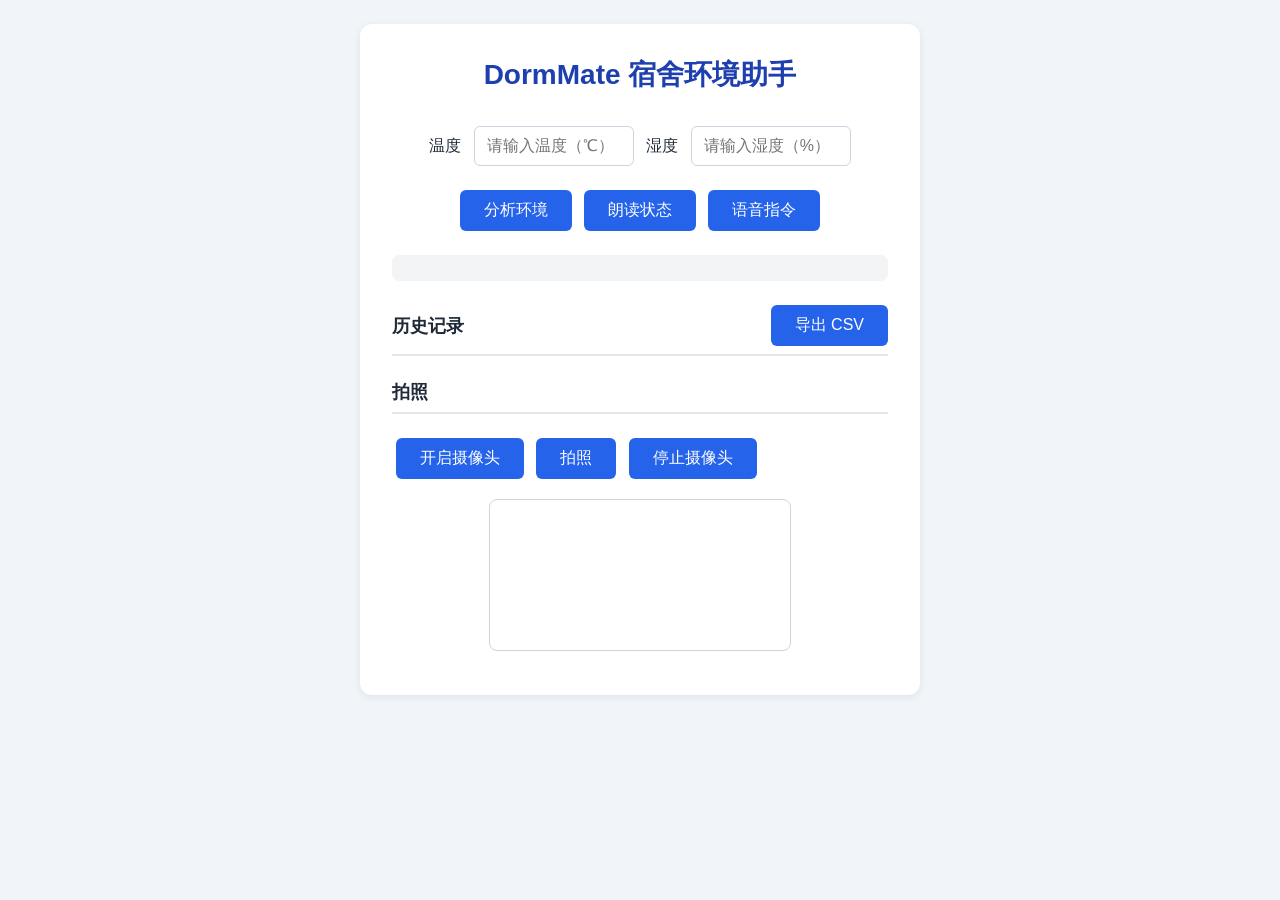
<file: web/index.html>
<!DOCTYPE html>
<html lang="zh-CN">
<head>
    <meta charset="UTF-8">
    <meta name="viewport" content="width=device-width, initial-scale=1.0">
    <title>DormMate 宿舍环境助手</title>
    <!-- 引入样式表 -->
    <link rel="stylesheet" href="style.css">
</head>
<body>
    <!-- 页面主容器，使用语义化标签组织内容 -->
    <main>
        <!-- 页面标题 -->
        <h1>DormMate 宿舍环境助手</h1>

        <!-- 环境数据输入表单 -->
        <section>
            <!-- 温度输入 -->
            <label for="temperature">温度</label>
            <input type="number" id="temperature" placeholder="请输入温度（℃）">

            <!-- 湿度输入 -->
            <label for="humidity">湿度</label>
            <input type="number" id="humidity" placeholder="请输入湿度（%）">

            <!-- 分析按钮 -->
            <button type="button" id="analyze-btn">分析环境</button>

            <!-- 朗读状态按钮 -->
            <button type="button" id="speakBtn">朗读状态</button>

            <!-- 语音指令按钮 -->
            <button type="button" id="voiceBtn">语音指令</button>
        </section>

        <!-- 结果显示区，初始为空，由后续 JS 填充 -->
        <section id="result"></section>

        <!-- 历史记录区 -->
        <section id="history">
            <div class="history-header">
                <h2>历史记录</h2>
                <!-- 导出 CSV 按钮 -->
                <button type="button" id="exportBtn">导出 CSV</button>
            </div>
        </section>

        <!-- 摄像头拍照区 -->
        <section id="camera">
            <h2>拍照</h2>
            <!-- 开启摄像头 -->
            <button type="button" id="cameraBtn">开启摄像头</button>
            <!-- 拍照 -->
            <button type="button" id="snapBtn">拍照</button>
            <!-- 停止摄像头 -->
            <button type="button" id="stopBtn">停止摄像头</button>
            <!-- 摄像头预览 -->
            <video id="video" autoplay playsinline></video>
            <!-- 快照画布（不显示，仅用于保存当前帧） -->
            <canvas id="canvas" hidden></canvas>
            <!-- 拍下的照片 -->
            <img id="snapshot" alt="拍照快照">
        </section>
    </main>

    <!-- 引入脚本，放在页面底部以便 DOM 加载完成后执行 -->
    <script src="script.js"></script>
</body>
</html>
</file>
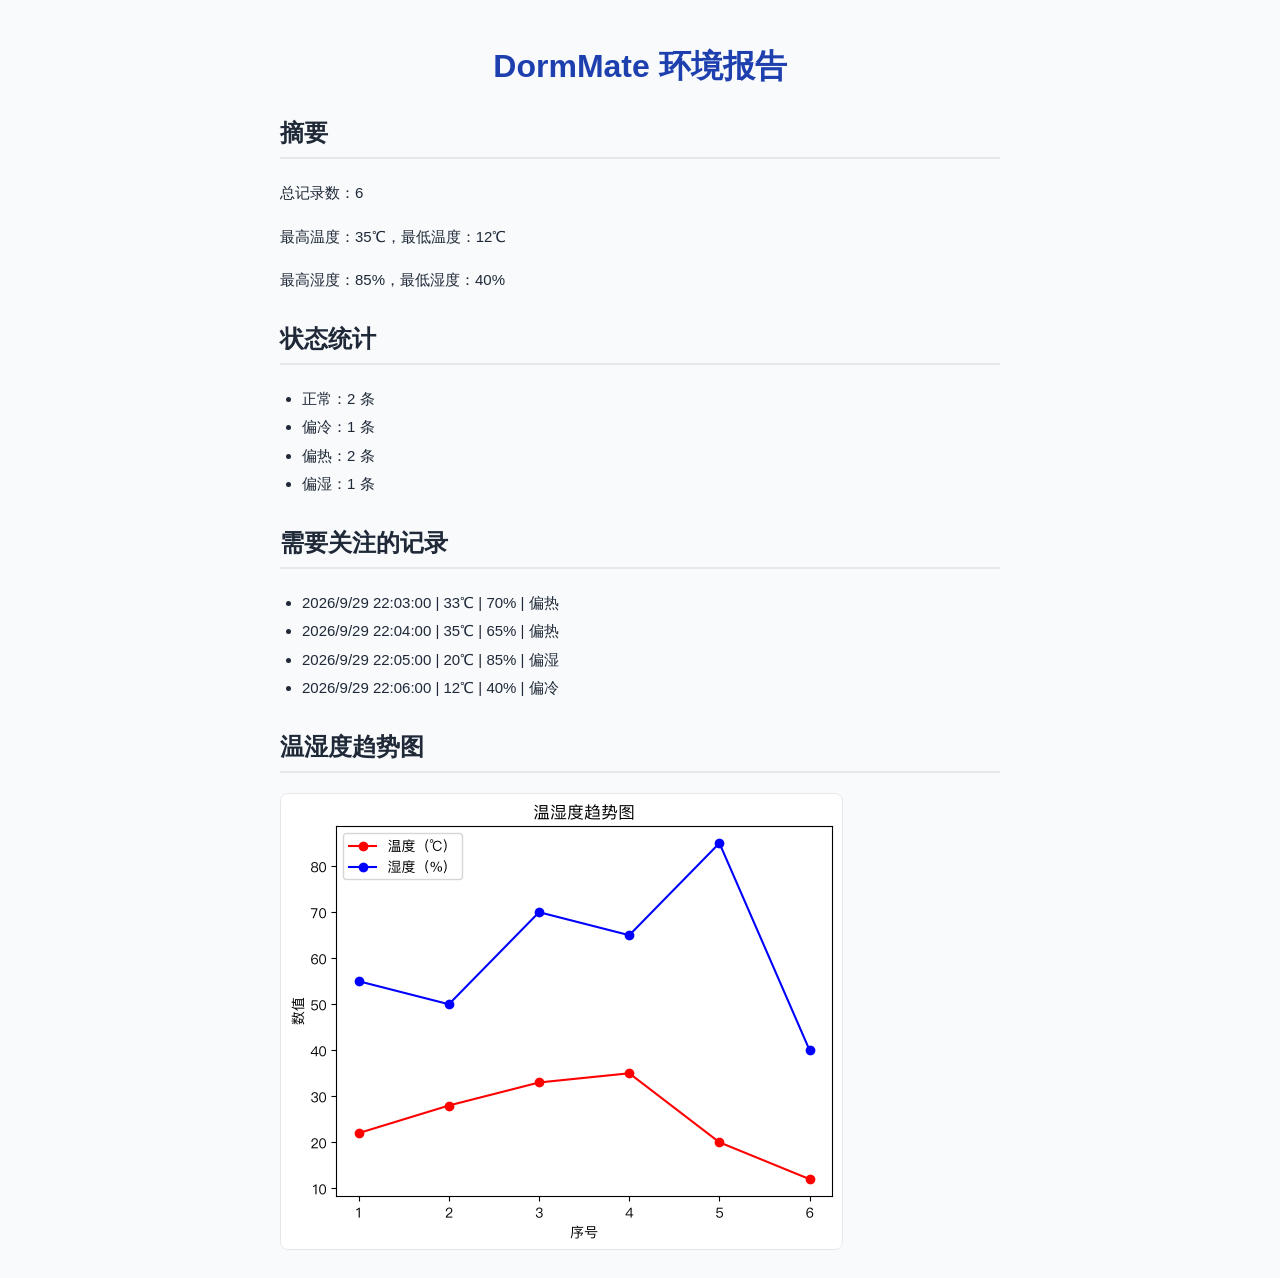
<file: report/report.html>
<!DOCTYPE html>
<html lang="zh-CN">
<head>
  <meta charset="UTF-8">
  <title>DormMate 环境报告</title>
  <style>
      body {
        font-family: -apple-system, "PingFang SC", "Microsoft YaHei", sans-serif;
        max-width: 720px;
        margin: 0 auto;
        padding: 24px;
        color: #1f2937;
        background: #f8fafc;
      }
      h1 {
        text-align: center;
        color: #1e40af;
      }
      h2 {
        border-bottom: 2px solid #e5e7eb;
        padding-bottom: 8px;
        margin-top: 28px;
      }
      p, li {
        font-size: 15px;
        line-height: 1.9;
      }
      ul {
        padding-left: 22px;
      }
      img {
        max-width: 100%;
        border: 1px solid #e5e7eb;
        border-radius: 8px;
      }
</style>
</head>
<body>
  <h1>DormMate 环境报告</h1>

  <h2>摘要</h2>
  <p>总记录数：6</p>
  <p>最高温度：35℃，最低温度：12℃</p>
  <p>最高湿度：85%，最低湿度：40%</p>

  <h2>状态统计</h2>
  <ul>
      <li>正常：2 条</li>
      <li>偏冷：1 条</li>
      <li>偏热：2 条</li>
      <li>偏湿：1 条</li>
  </ul>

  <h2>需要关注的记录</h2>
  <ul>
      <li>2026/9/29 22:03:00 | 33℃ | 70% | 偏热</li>
      <li>2026/9/29 22:04:00 | 35℃ | 65% | 偏热</li>
      <li>2026/9/29 22:05:00 | 20℃ | 85% | 偏湿</li>
      <li>2026/9/29 22:06:00 | 12℃ | 40% | 偏冷</li>
  </ul>

  <h2>温湿度趋势图</h2>
  <img src="trend.png" alt="温湿度趋势图">
</body>
</html>
</file>
<file: web/style.css>
/* 基础重置与全局样式 */
* {
    box-sizing: border-box;
}

body {
    margin: 0;
    padding: 24px;
    font-family: -apple-system, "PingFang SC", "Microsoft YaHei", "Segoe UI", sans-serif;
    background-color: #f1f5f9;
    color: #1f2937;
    display: flex;
    justify-content: center; /* 页面整体居中 */
}

/* 主容器：限制宽度并居中，带卡片效果 */
main {
    width: 100%;
    max-width: 560px;
    padding: 32px;
    background-color: #ffffff;
    border-radius: 12px;
    box-shadow: 0 2px 8px rgba(0, 0, 0, 0.08);
    text-align: center;
}

/* 标题样式 */
h1 {
    font-size: 28px;
    color: #1e40af;
    margin: 0 0 24px;
}

/* 标签样式 */
label {
    font-size: 16px;
    margin: 0 4px;
}

/* 输入框样式 */
input {
    width: 160px;
    padding: 10px 12px;
    margin: 8px 4px;
    font-size: 16px;
    border: 1px solid #cbd5e1;
    border-radius: 6px;
}

input:focus {
    outline: none;
    border-color: #3b82f6;
    box-shadow: 0 0 0 2px rgba(59, 130, 246, 0.2);
}

/* 按钮样式 */
button {
    padding: 10px 24px;
    margin: 16px 4px 8px;
    font-size: 16px;
    color: #ffffff;
    background-color: #2563eb;
    border: none;
    border-radius: 6px;
    cursor: pointer;
    transition: background-color 0.2s ease, transform 0.1s ease; /* 悬停/按压过渡动画 */
}

button:hover {
    background-color: #1d4ed8;
}

button:active {
    background-color: #1e40af;   /* 按下时更深的颜色 */
    transform: translateY(1px);  /* 轻微下移，模拟按压反馈 */
}

/* 结果区基础样式 */
#result {
    margin: 16px 0;
    padding: 12px 16px;
    font-size: 18px;
    font-weight: bold;
    border-radius: 8px;
    background-color: #f3f4f6;
    color: #4b5563;
    min-height: 26px;
}

/* 不同状态对应的颜色 */
#result.status-cold {
    color: #1d4ed8;      /* 偏冷：蓝色 */
    background-color: #dbeafe;
}

#result.status-hot {
    color: #dc2626;      /* 偏热：红色 */
    background-color: #fee2e2;
}

#result.status-humid {
    color: #0891b2;      /* 偏湿：青色 */
    background-color: #cffafe;
}

#result.status-normal {
    color: #16a34a;      /* 正常：绿色 */
    background-color: #dcfce7;
}

/* 历史记录区样式 */
#history {
    margin-top: 24px;
    text-align: left;
}

/* 历史记录标题栏（标题 + 导出按钮） */
.history-header {
    display: flex;
    justify-content: space-between;
    align-items: center;
    padding-bottom: 8px;
    margin-bottom: 8px;
    border-bottom: 2px solid #e5e7eb;
}

#history h2 {
    font-size: 18px;
    margin: 0;
}

/* 导出按钮：取消通用按钮的外边距，与标题对齐 */
#exportBtn {
    margin: 0;
}

/* 每条历史记录：分隔线 + 浅色背景 */
.history-item {
    padding: 8px 12px;
    margin: 4px 0;
    font-size: 14px;
    background-color: #f9fafb;
    border-bottom: 1px solid #e5e7eb;
    border-radius: 4px;
}

/* 摄像头拍照区 */
#camera {
    margin-top: 24px;
    text-align: left;
}

#camera h2 {
    font-size: 18px;
    margin: 0 0 8px;
    padding-bottom: 8px;
    border-bottom: 2px solid #e5e7eb;
}

#video,
#snapshot {
    display: block;
    max-width: 100%;
    margin: 12px auto;
    border: 1px solid #cbd5e1;
    border-radius: 8px;
}

/* 拍照前隐藏快照图片，避免出现破图图标 */
#snapshot:not([src]) {
    display: none;
}
</file>
